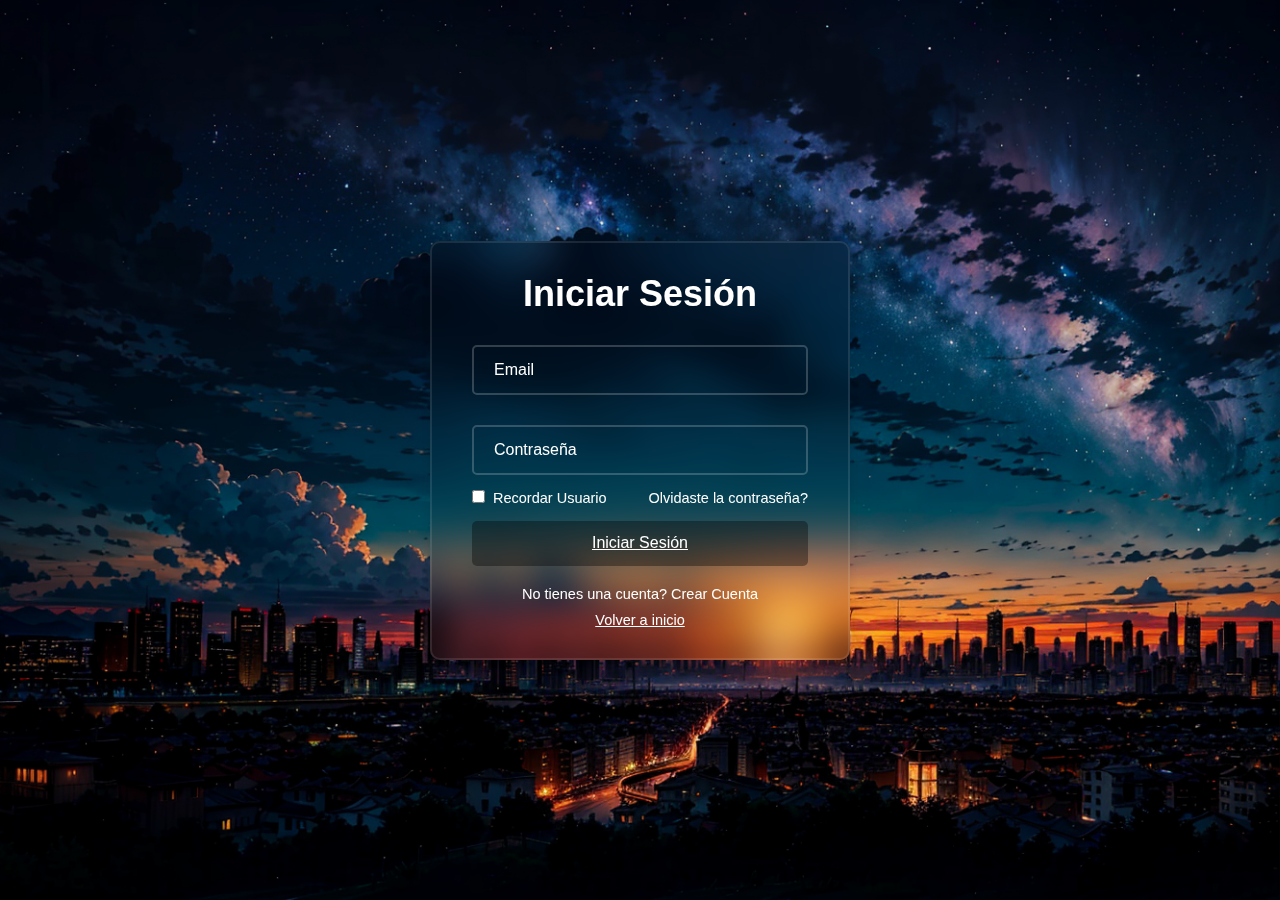
<file: iniciar_sesion.html>
<!DOCTYPE html>
<html lang="es">
<head>
    <meta charset="UTF-8">
    <meta name="viewport" content="width=device-width, initial-scale=1.0">
    <title>Iniciar Sesión</title>
    <link rel="stylesheet" href="assets/css/style_iniciar_sesion.css">
    <link rel="icon" href="assets/ico/user-solid.svg">
    <link rel="stylesheet" href="assets/js/validacion.js">
</head>
<body>

    <div class="container">
        <form action="#">
            <h1>Iniciar Sesión</h1>

            <div class="input-box">
                <input type="text" name="mail" id="mail" placeholder="Email" required>
            </div>

            <div class="input-box">
                <input type="password" name="psw" id="psw" placeholder="Contraseña" required>
            </div>

            <div class="remember-forgot">
                <label><input type="checkbox">Recordar Usuario</label>
                <a href="#">Olvidaste la contraseña?</a>
            </div>

            <button type="submit" onclick="validar()" class="btn"><a href="#">Iniciar Sesión</button></a>
                
            <div class="register-link">
                <p>No tienes una cuenta? <a href="#">Crear Cuenta</a></p>
                <a href="index.html">Volver a inicio</a>
            </div>

            
        </form>
    </div>
    <script src="assets/js/validacion.js"></script>
</body>
</html>
</file>
<file: assets/css/style_iniciar_sesion.css>
*
{
    margin: 0;
    padding: 0;
    box-sizing: border-box;
    font-family: 'Poppins', sans-serif;
    color: #fff;
}

body
{
    display: flex;
    flex-direction: column;
    justify-content: center;
    align-items: center;
    min-height: 100vh;
    background: url(../img/Fondo\ de\ Pantalla.png);
    background-repeat: no-repeat;
    background-attachment: fixed;
    background-size: cover;
}

.container
{
    /*background-color: green;*/
    width: 420px;
    border: 2px solid rgba(255, 255, 255, 0.1);
    box-shadow: 0px 0px 10px rgba(0, 0, 0, 0.1);
    color: #fff;
    border-radius: 10px;
    padding: 30px 40px;
    backdrop-filter: blur(18px);
}

.container h1
{
    font-size: 36px;
    text-align: center;
}

.container .input-box
{
    position: relative;
    width: 100%;
    height: 50px;
    margin: 30px 0px;
}

.input-box input
{
    width: 100%;
    height: 100%;
    background: transparent;
    border: none;
    outline: none;
    border: 2px solid rgb(255, 255, 255, 0.2);
    border-radius: 5px;
    font-size: 16px;
    color: #fff;
    padding: 20px 45px 20px 20px;
}

.input-box input::placeholder
{
    color: #fff;
}

.container .remember-forgot
{
    display: flex;
    justify-content: space-between;
    font-size: 14.5px;
    margin: -15px 0px 15px;
}

.remember-forgot label input
{
    color: #fff;
    margin-right: 8px;
}

.remember-forgot a
{
    color: #fff;
    text-decoration: none;
}

.remeber-forgot a:hover
{
    text-decoration: underline;
}

.container .btn
{
    width: 100%;
    height: 45px;
    background: rgba(0, 0, 0, 0.350);
    border: none;
    outline: none;
    border-radius: 5px;
    box-decoration-break: 0px 0px 10px rgba(0, 0, 0, 0.1);
    cursor: pointer;
    font-size: 16px;
    font-weight: 400;
    color: #333;
}

.container .register-link
{
    display: flex;
    flex-direction: column;
    gap: 10px;
    font-size: 14.5px;
    text-align: center;
    margin: 20px 0px 0px;
}

.register-link p a
{
    color: #fff;
    text-decoration: none;
}

.register-link p a:hover
{
    text-decoration: underline;
}
</file>
